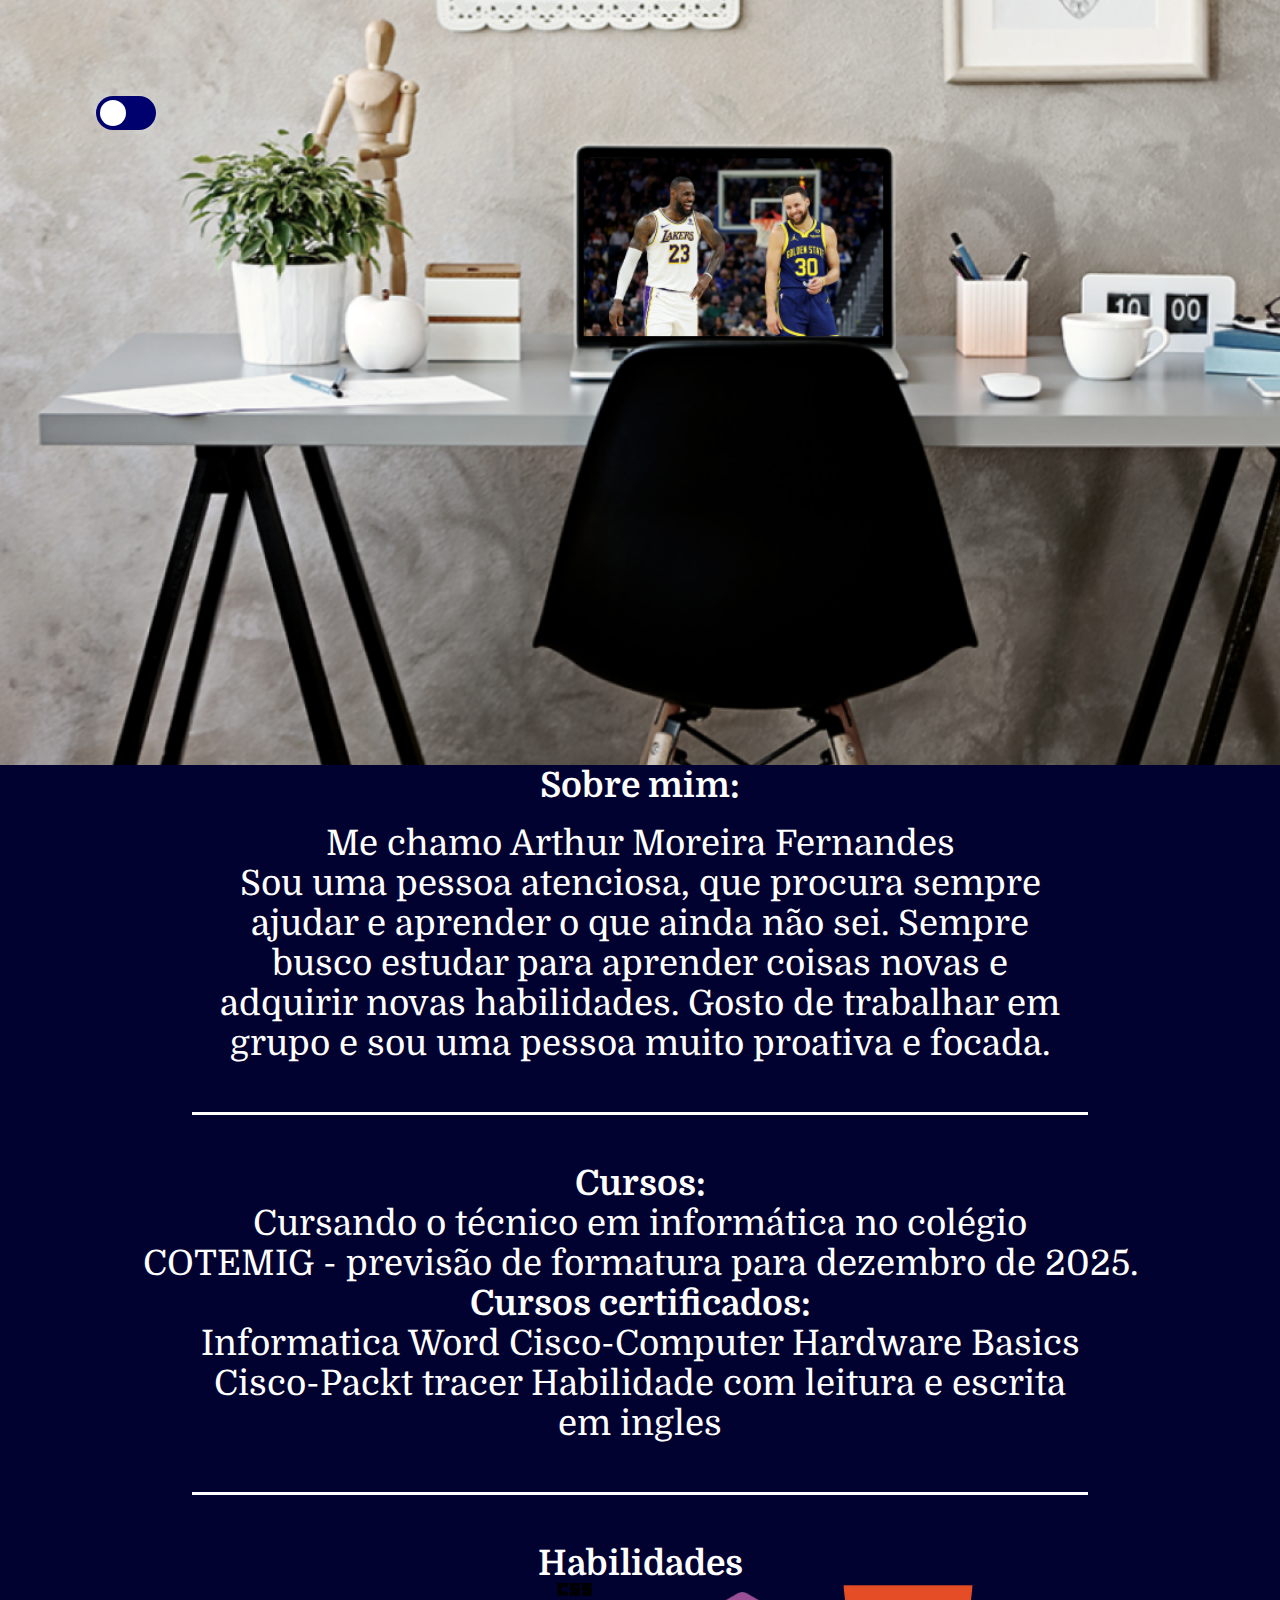
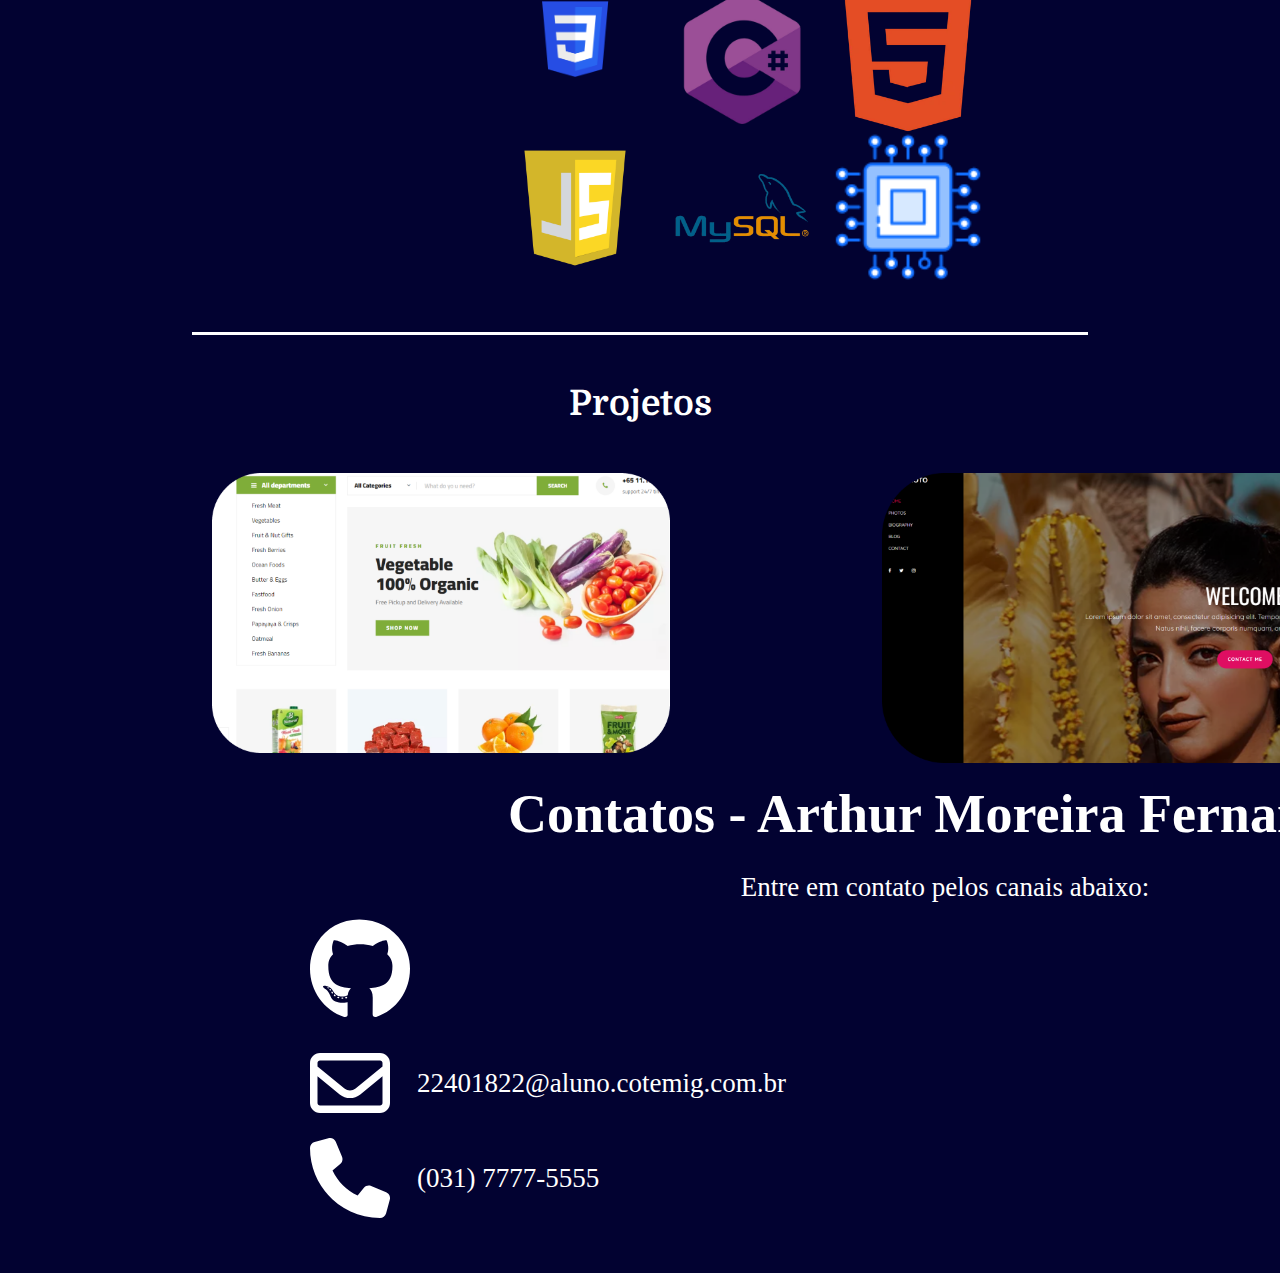
<file: pertifolio/index.html>
<!DOCTYPE html>
<html lang="en">

<head>
    <link rel="preconnect" href="https://fonts.googleapis.com">
    <link rel="preconnect" href="https://fonts.gstatic.com" crossorigin>
    <link href="https://fonts.googleapis.com/css2?family=Domine:wght@400..700&display=swap" rel="stylesheet">
    <meta charset="UTF-8">
    <meta name="viewport" content="width=device-width, initial-scale=1.0">
    <title>Document</title>
    <link rel="stylesheet" href="ppp.css ">
    <script src="script.js"></script>
</head>
</header>

<header>
    <main id="i">
        <label class="switch">
            <input type="checkbox" onclick="myFunction()">
            <span class="slider round"></span>
          </label>
    </main>

    <body id="C">





        <DIv class="TT">Sobre mim:</DIv> <br>
        <div class="T"> Me chamo Arthur Moreira Fernandes <br>Sou uma pessoa atenciosa, que procura sempre <br> ajudar e aprender o que ainda não sei. Sempre
            <br> busco estudar para aprender coisas novas e <br> adquirir novas habilidades. Gosto de trabalhar em <br>
            grupo e sou uma pessoa muito proativa e focada.</div>
        <div class="barra">
            <div id="bar"></div>
        </div>

        <div class="TT">Cursos: <br> </div>
        <div class="T">Cursando o técnico em informática no colégio <br> COTEMIG - previsão de formatura para dezembro
            de 2025.</div>
        <div class="TT">Cursos certificados: <br> </div>
        <span class="T">
            Informatica Word Cisco-Computer Hardware Basics <br> Cisco-Packt tracer Habilidade com leitura e escrita
            <br>em ingles</span>
        <div class="barra">
            <div id="bar"></div>
        </div>
        <div class="TT">Habilidades</div>
        <div id="grid">
            <img src="CSS-Logo.png" alt="">
            <img src="pngegg-1-1.png" alt="">
            <img src="1175208.webp" alt="">
            <img src="javascript-logo-javascript-icon-transparent-free-png.webp" alt="">
            <img src="com031-removebg-preview.png" alt="">
            <img src="image (3).png" alt="">
        </div>
        <div class="barra">
            <div id="bar"></div>
        </div>
        <div class="TT">Projetos</div>
  <div id="quadro">
    <div class="retangulo"><img src="image 8.png" alt="" height="280vh"></div>
    <div class="retangulo"><img src="image 9 (2).png" alt="" height="290vh"></div>
    </div>
    
    <div id="flexf">
 <div class="container">
            <h1>Contatos - Arthur Moreira Fernandes</h1>
            <p>Entre em contato pelos canais abaixo:</p>
    
            <div class="contact-item">
              
                <a href="https://github.com/Arthuzao">  <svg xmlns="http://www.w3.org/2000/svg" width="100px" viewBox="0 0 496 512"><!--!Font Awesome Free 6.6.0 by @fontawesome - https://fontawesome.com License - https://fontawesome.com/license/free Copyright 2024 Fonticons, Inc.--><path d="M165.9 397.4c0 2-2.3 3.6-5.2 3.6-3.3 .3-5.6-1.3-5.6-3.6 0-2 2.3-3.6 5.2-3.6 3-.3 5.6 1.3 5.6 3.6zm-31.1-4.5c-.7 2 1.3 4.3 4.3 4.9 2.6 1 5.6 0 6.2-2s-1.3-4.3-4.3-5.2c-2.6-.7-5.5 .3-6.2 2.3zm44.2-1.7c-2.9 .7-4.9 2.6-4.6 4.9 .3 2 2.9 3.3 5.9 2.6 2.9-.7 4.9-2.6 4.6-4.6-.3-1.9-3-3.2-5.9-2.9zM244.8 8C106.1 8 0 113.3 0 252c0 110.9 69.8 205.8 169.5 239.2 12.8 2.3 17.3-5.6 17.3-12.1 0-6.2-.3-40.4-.3-61.4 0 0-70 15-84.7-29.8 0 0-11.4-29.1-27.8-36.6 0 0-22.9-15.7 1.6-15.4 0 0 24.9 2 38.6 25.8 21.9 38.6 58.6 27.5 72.9 20.9 2.3-16 8.8-27.1 16-33.7-55.9-6.2-112.3-14.3-112.3-110.5 0-27.5 7.6-41.3 23.6-58.9-2.6-6.5-11.1-33.3 2.6-67.9 20.9-6.5 69 27 69 27 20-5.6 41.5-8.5 62.8-8.5s42.8 2.9 62.8 8.5c0 0 48.1-33.6 69-27 13.7 34.7 5.2 61.4 2.6 67.9 16 17.7 25.8 31.5 25.8 58.9 0 96.5-58.9 104.2-114.8 110.5 9.2 7.9 17 22.9 17 46.4 0 33.7-.3 75.4-.3 83.6 0 6.5 4.6 14.4 17.3 12.1C428.2 457.8 496 362.9 496 252 496 113.3 383.5 8 244.8 8zM97.2 352.9c-1.3 1-1 3.3 .7 5.2 1.6 1.6 3.9 2.3 5.2 1 1.3-1 1-3.3-.7-5.2-1.6-1.6-3.9-2.3-5.2-1zm-10.8-8.1c-.7 1.3 .3 2.9 2.3 3.9 1.6 1 3.6 .7 4.3-.7 .7-1.3-.3-2.9-2.3-3.9-2-.6-3.6-.3-4.3 .7zm32.4 35.6c-1.6 1.3-1 4.3 1.3 6.2 2.3 2.3 5.2 2.6 6.5 1 1.3-1.3 .7-4.3-1.3-6.2-2.2-2.3-5.2-2.6-6.5-1zm-11.4-14.7c-1.6 1-1.6 3.6 0 5.9 1.6 2.3 4.3 3.3 5.6 2.3 1.6-1.3 1.6-3.9 0-6.2-1.4-2.3-4-3.3-5.6-2z"/></svg> </a>

            </div>

            <div class="contact-item">
                <svg xmlns="http://www.w3.org/2000/svg"   width="80px" viewBox="0 0 512 512"><!--!Font Awesome Free 6.6.0 by @fontawesome - https://fontawesome.com License - https://fontawesome.com/license/free Copyright 2024 Fonticons, Inc.--><path d="M64 112c-8.8 0-16 7.2-16 16l0 22.1L220.5 291.7c20.7 17 50.4 17 71.1 0L464 150.1l0-22.1c0-8.8-7.2-16-16-16L64 112zM48 212.2L48 384c0 8.8 7.2 16 16 16l384 0c8.8 0 16-7.2 16-16l0-171.8L322 328.8c-38.4 31.5-93.7 31.5-132 0L48 212.2zM0 128C0 92.7 28.7 64 64 64l384 0c35.3 0 64 28.7 64 64l0 256c0 35.3-28.7 64-64 64L64 448c-35.3 0-64-28.7-64-64L0 128z"/></svg>
                <a href="mailto:22401822@aluno.cotemig.com.br">22401822@aluno.cotemig.com.br</a>
            </div>

            <div class="contact-item">
                <svg xmlns="http://www.w3.org/2000/svg"  width="80px" viewBox="0 0 512 512"><!--!Font Awesome Free 6.6.0 by @fontawesome - https://fontawesome.com License - https://fontawesome.com/license/free Copyright 2024 Fonticons, Inc.--><path d="M164.9 24.6c-7.7-18.6-28-28.5-47.4-23.2l-88 24C12.1 30.2 0 46 0 64C0 311.4 200.6 512 448 512c18 0 33.8-12.1 38.6-29.5l24-88c5.3-19.4-4.6-39.7-23.2-47.4l-96-40c-16.3-6.8-35.2-2.1-46.3 11.6L304.7 368C234.3 334.7 177.3 277.7 144 207.3L193.3 167c13.7-11.2 18.4-30 11.6-46.3l-40-96z"/></svg>
                <span>(031) 7777-5555</span>
            </div>
        </div>


  </div>

      
        
    </body>

</html>
</file>
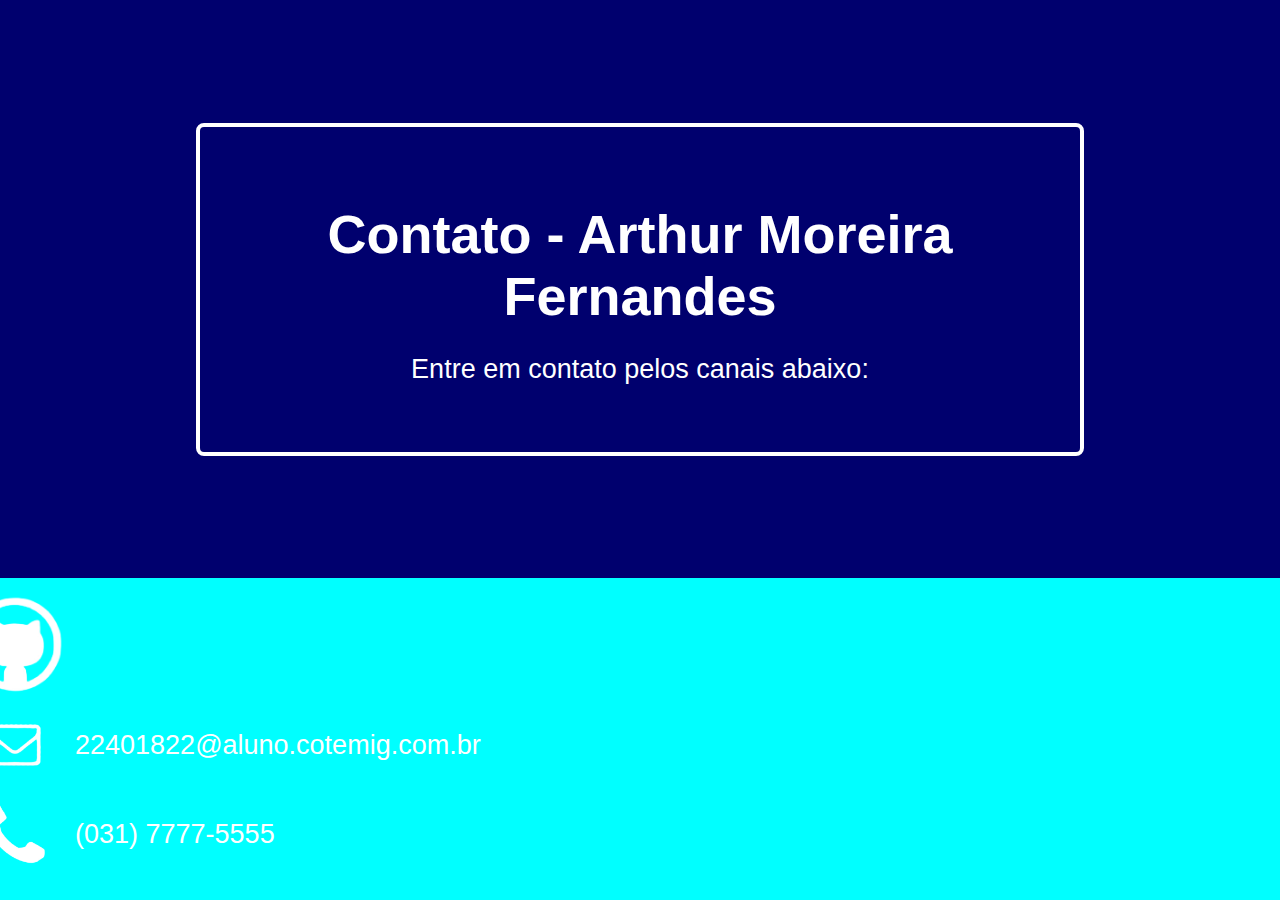
<file: pertifolio/contact.html>
<!DOCTYPE html>
<html lang="en">

<head>
    <meta charset="UTF-8">
    <meta name="viewport" content="width=device-width, initial-scale=1.0">
    <title>Document</title>
    <link rel="stylesheet" href="zzx.css">
</head>
<header>

</header>

<body>

    <meta charset="UTF-8">
    <meta name="viewport" content="width=device-width, initial-scale=1.0">
    <title>Document</title>
    <link rel="stylesheet" href="zzx.css">
    </head>

    <body id="c">
        <div class="container">
            <h1>Contato - Arthur Moreira Fernandes</h1>
            <p>Entre em contato pelos canais abaixo:</p>
        </div>
        <div id="flexf">
            <div class="contact-item">
                <a href="https://github.com/Arthuzao"><img src="images-removebg-preview.png" alt=""></a>

            </div>

            <div class="contact-item">
                <img src="images-removebg-preview (1).png" alt="E-mail">
                <a href="mailto:22401822@aluno.cotemig.com.br">22401822@aluno.cotemig.com.br</a>
            </div>

            <div class="contact-item">
                <img src="pngtree-phone-icon-image_1187017-removebg-preview.png" alt="Telefone">
                <span>(031) 7777-5555</span>
            </div>
        </div>



    </body>

</html>
</body>

</html>
</file>
<file: pertifolio/ppp.css>
* {
    margin: 0;
    padding: 0;
    box-sizing: border-box;
}

#i {
    height: 85vh;
    object-fit: cover;
   width: 100%;
   background-image: url(Group\ 3\ \(2\).png);
   background-repeat: no-repeat;
   background-size: cover;
   font-size: 35px;
   font-family: Domine;
   padding: 6rem;
   font-weight: bold;
}

.T {
    display: flex;
    text-align: center;
    justify-content: center;
    font-size: 35px;
    font-family: Domine;
    color: white;
    width: 100%;
}

.TT {
    display: flex;
    text-align: center;
    justify-content: center;
    font-size: 35px;
    font-family: Domine;
    font-weight: bold;
    color: white;

}
.ax{
    margin-left: 150vh;
    color: white;

}
.barra{
    height: 100px;
    width: 100%;
    display: flex;
    justify-content: center;
    align-items: center;
   
    
}
#bar{
    background-color: rgb(255, 255, 255);
    width: 70%;
    height: 3px;
}
 #xd{
    width: 200px;
    height: 200px;
    background-color:black;
    display: grid;
    grid-template-columns: repeat(3,1 fr);
    grid-template-rows: repeat(2,100px);
    gap: 10px;
}
#grid{
    width: 500px;
    height: 300px;
    display: grid;
    grid-template-columns: 33.33% 33.33% 33.33%;
    grid-template-rows: 50% 50%;
    margin-left: 500px;

}
#grid>img{
    width: 90%;
   
    object-fit: cover;
}
#quadro{
    margin-top: 50px;
    text-align: center;
    color: black;
    justify-content: space-between;
    display: grid;
    grid-template-columns: 1fr 1fr;
}
.retangulo{
    margin-left: 19vh;
    text-align: center;
    justify-content: center;
    border-radius: 30px;
    width: 60vh;
    height: 30vh;
}
.az{ display: flex;
    text-align: center;
    justify-content: center;
    font-size: 35px;
    font-family: Domine;
    font-weight: bold;



}
.container {
width: 150vh;
  padding: 40px;
  text-align: center;
  border-radius: 8px;
  color: white;
  margin-left: 30vh;
  font-size: 3vh;
}

h1 {
  font-size: 2em;
  margin-bottom: 0.5em;
}

.contact-item {
  display: flex;
  align-items: center;
  margin: 15px 0;
}

.contact-item img {
  width: 100px;

  margin-right: 10px;
}

.contact-item a {
  color: white;
  text-decoration: none;
  font-size: 3vh;

}

.contact-item a:hover {
  text-decoration: underline;
}
body{background-color: rgb(2, 2, 49);}

.dark-mode{
    background-color:  white;
}

.dark-mode .TT{
    color:rgb(0, 0, 110);
} 
.dark-mode #bar{ background-color: rgb(0, 0, 110);}
.dark-mode .T{  color: rgb(0, 0, 110);}

.dark-mode .container {color: rgb(0, 0, 110);}
.dark-mode .contact-item a {color: rgb(0, 0, 110);}
svg{fill: white;
margin-right: 3vh;}
.dark-mode svg{fill: rgb(0, 0, 110);}

/* The switch - the box around the slider */
.switch {
    position: relative;
    display: inline-block;
    width: 60px;
    height: 34px;
  }
  
  /* Hide default HTML checkbox */
  .switch input {
    opacity: 0;
    width: 0;
    height: 0;
  }
  
  /* The slider */
  .slider {
    position: absolute;
    cursor: pointer;
    top: 0;
    left: 0;
    right: 0;
    bottom: 0;
    background-color:rgb(0, 0, 110);
    -webkit-transition: .4s;
    transition: .4s;
  }
  
  .slider:before {
    position: absolute;
    content: "";
    height: 26px;
    width: 26px;
    left: 4px;
    bottom: 4px;
    background-color: rgb(255, 255, 255);
    -webkit-transition: .4s;
    transition: .4s;
  }
  
  input:checked + .slider {
    background-color: #fff;
  }
  
  input:focus + .slider {
    box-shadow: 0 0 1px rgb(230, 230, 230);
  }
  
  input:checked + .slider:before {
    -webkit-transform: translateX(26px);
    -ms-transform: translateX(26px);
    transform: translateX(26px);
    background-color:rgb(0, 0, 110);
  }
  
  /* Rounded sliders */
  .slider.round {
    border-radius: 34px;
  }
  
  .slider.round:before {
    border-radius: 50%;
    background-color: white;
  }

  @media only screen and (max-width: 500px){
    #i{
      width: 400%;
    }
    .TT{
    margin-left:  90vh;
    }
    .T{
      margin-left:  65vh;
    }
    #bar{margin-left:  100vh;}
    .barra{margin-left:  100vh;}
</file>
<file: pertifolio/zzx.css>
body {
    font-family: Arial, sans-serif;
    background-color: rgb(0, 0, 110);; 
    color: white;
    display: flex;
    flex-flow: column;
    justify-content: space-between;
    align-items: center;
    height: 100vh;
    margin: 0;
    font-size: 3vh;
}

.container {
    max-width: 800px;
    padding: 40px;
    text-align: center;
    border: 4px solid white;
    border-radius: 8px;
}

h1 {
    font-size: 2em;
    margin-bottom: 0.5em;
}

.contact-item {
    display: flex;
    align-items: center;
    margin: 15px 0;
}

.contact-item img {
    width: 100px;

    margin-right: 10px;
}

.contact-item a {
    color: white;
    text-decoration: none;
    font-size: 3vh;
 
}

.contact-item a:hover {
    text-decoration: underline;
}
.dark-mode{
    background-color:  white;
}

.dark-mode .TT{
    color:rgb(0, 0, 110);
} 
.dark-mode #bar{ background-color: rgb(0, 0, 110);}
.dark-mode .T{  color: rgb(0, 0, 110);}

/* The switch - the box around the slider */
.switch {
    position: relative;
    display: inline-block;
    width: 60px;
    height: 34px;
  }
  
  /* Hide default HTML checkbox */
  .switch input {
    opacity: 0;
    width: 0;
    height: 0;
  }
  
  /* The slider */
  .slider {
    position: absolute;
    cursor: pointer;
    top: 0;
    left: 0;
    right: 0;
    bottom: 0;
    background-color:rgb(0, 0, 110);
    -webkit-transition: .4s;
    transition: .4s;
  }
  
  .slider:before {
    position: absolute;
    content: "";
    height: 26px;
    width: 26px;
    left: 4px;
    bottom: 4px;
    background-color: rgb(255, 255, 255);
    -webkit-transition: .4s;
    transition: .4s;
  }
  
  input:checked + .slider {
    background-color: #fff;
  }
  
  input:focus + .slider {
    box-shadow: 0 0 1px rgb(230, 230, 230);
  }
  
  input:checked + .slider:before {
    -webkit-transform: translateX(26px);
    -ms-transform: translateX(26px);
    transform: translateX(26px);
    background-color:rgb(0, 0, 110);
  }
  
  /* Rounded sliders */
  .slider.round {
    border-radius: 34px;
  }
  
  .slider.round:before {
    border-radius: 50%;
    background-color: white;
  }
  #flexf{
    background-color: aqua;
    width: 150vh;
  }
</file>
